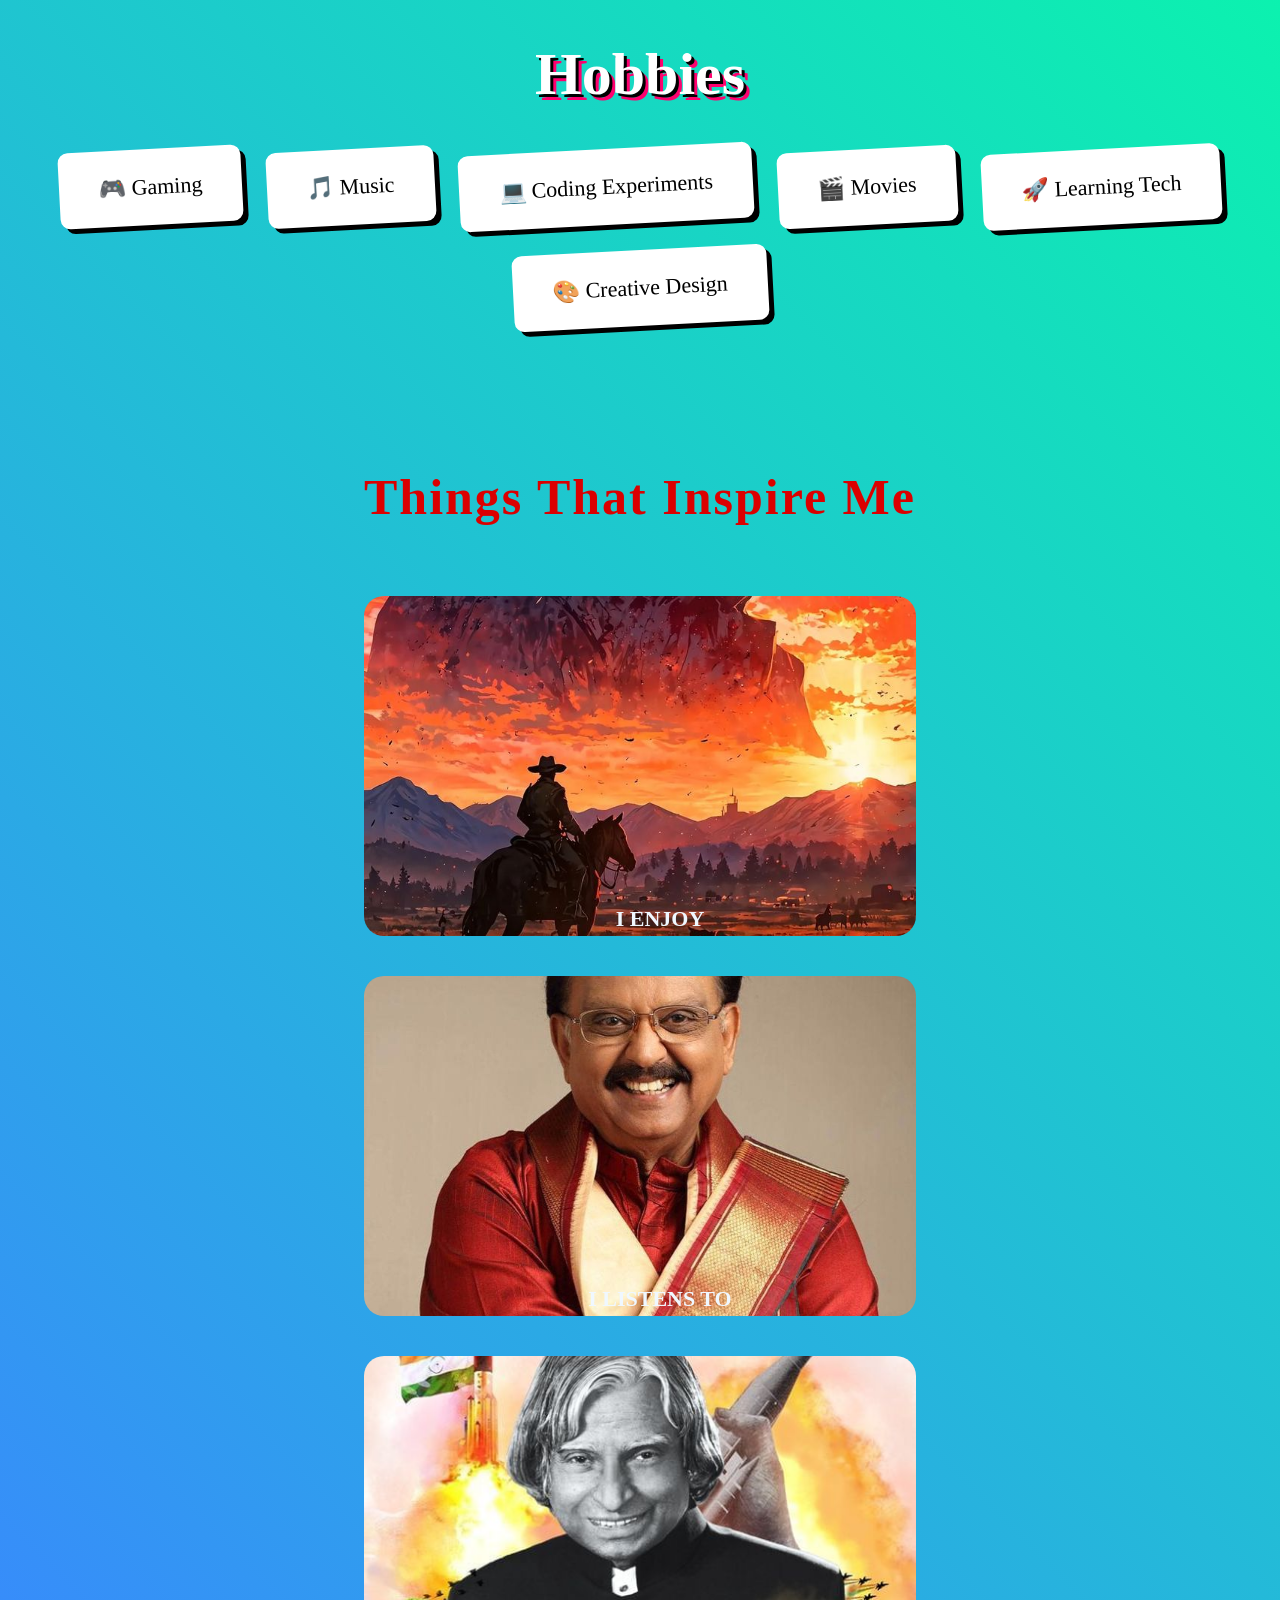
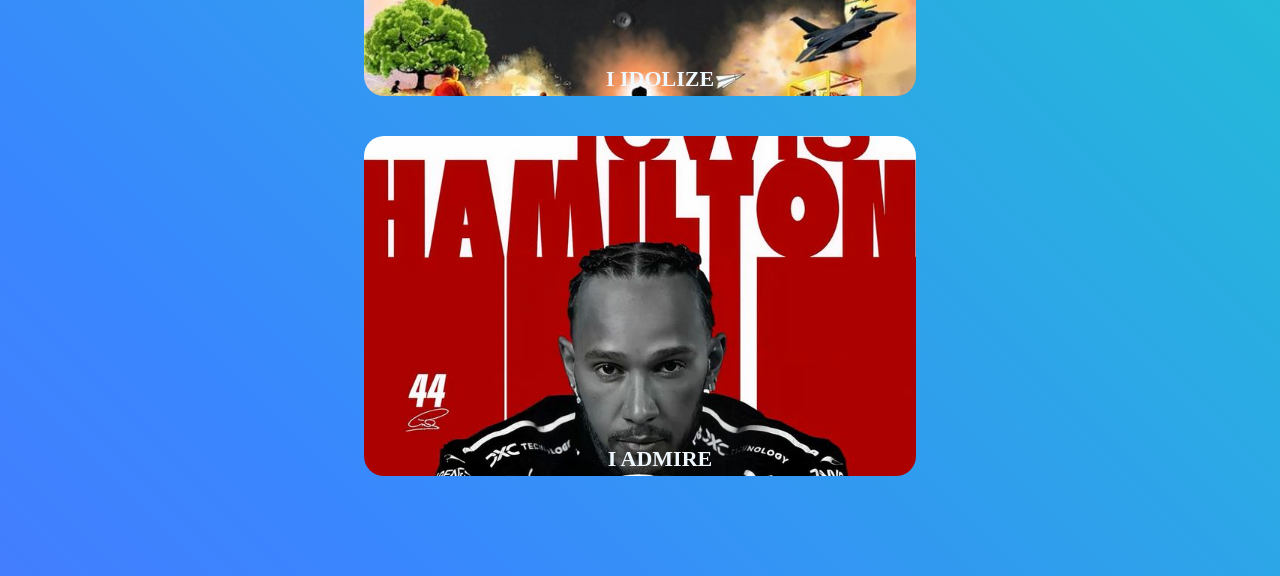
<file: Egg.html>
<!DOCTYPE html>
<html lang="en">
<head>
    <meta charset="UTF-8">
    <meta name="viewport" content="width=device-width, initial-scale=1.0">
    <title>HOBBIES</title>
    <link rel="stylesheet" href="egg.css">
    <script src="script.js"></script>
</head>
<body>

<h1 class="graffiti-title">Hobbies</h1>

<div class="hobby-container">

<div class="hobby-card">🎮 Gaming</div>

<div class="hobby-card">🎵 Music</div>

<div class="hobby-card">💻 Coding Experiments</div>

<div class="hobby-card">🎬 Movies</div>

<div class="hobby-card">🚀 Learning Tech</div>

<div class="hobby-card">🎨 Creative Design</div>

</div>


<!--  -->
<section class="gx-hobby-section">

<h1 class="gx-hobby-title">Things That Inspire Me</h1>

<div class="gx-hobby-grid">

<div class="gx-hobby-card">
<img src="portfolioimaged/rdr2.jpg" alt="">
<div class="gx-hobby-info">
<h3>I ENJOY</h3>
<p>I enjoy strategic and competitive games, as they me work under pressure</p>
</div>
</div>

<div class="gx-hobby-card">
<img src="portfolioimaged/spb.jpg" alt="">
<div class="gx-hobby-info">
<h3>I LISTENS TO</h3>
<p>Music keeps my creativity flowing while coding.</p>
</div>
</div>

<div class="gx-hobby-card">
<img src="portfolioimaged/apj.jpg" alt="">
<div class="gx-hobby-info">
<h3> I IDOLIZE</h3>
<p>Inspired by great innovators and builders.</p>
</div>
</div>

<div class="gx-hobby-card">
<img src="portfolioimaged/44.jpg" alt="">
<div class="gx-hobby-info">
<h3> I ADMIRE</h3>
<p>I love exploring new tech and ideas.</p>
</div>
</div>

</div>

</section>

</body>
</html>
</file>
<file: egg.css>
#secret-trigger{
    position: fixed;
bottom:20px;
right:20px;
width:40px;
height:47px;
border-radius: 85% 85% 66% 66%;
margin: auto;
cursor:pointer;
background-color: #fffbfb; /* hidden */
text-align: center;

}
#secret-trigger{
    text-decoration: none;
    color: #000;
}


body{
margin:auto;
height:auto;

background:linear-gradient(45deg,
#ff006e,
#8338ec,
#3a86ff,
#06ffa5,
#ffbe0b);

background-size:400% 400%;
animation:bgmove 12s infinite alternate;

display:flex;
flex-direction:column;
align-items:center;
justify-content:center;

font-family:Impact, fantasy;
}

/* animated background */

@keyframes bgmove{
0%{background-position:left;}
100%{background-position:right;}
}

.graffiti-title{
font-size:60px;
color:white;
text-shadow:
3px 3px 0 #000,
6px 6px 0 #ff006e;
margin-bottom:40px;
}

/* hobby cards */

.hobby-container{
display:flex;
flex-wrap:wrap;
gap:25px;
justify-content:center;
}

.hobby-card{
padding:25px 40px;

background:white;

font-size:22px;

border-radius:10px;

transform:rotate(-3deg);

box-shadow:
5px 5px 0 black;

transition:0.3s;
}

/* graffiti hover */

.hobby-card:hover{

transform:rotate(0deg) scale(1.15);

background:rgb(207, 44, 44);

color:rgb(245, 238, 238);

}


/*  */
.gx-hobby-section{

min-height:100vh;
padding:100px 10%;
color:rgb(219, 0, 0);
font-weight: lighter;
text-align:center;

}
.gx-hobby-section h3{
    color: aliceblue;
}
.gx-hobby-section p{
    color: aliceblue;
}

/* title */

.gx-hobby-title{

font-size:50px;
margin-bottom:70px;
letter-spacing:2px;

}

/* grid */

.gx-hobby-grid{

display:grid;
grid-template-columns:repeat(auto-fit,minmax(260px,1fr));
gap:40px;

}

/* card */

.gx-hobby-card{

position:relative;

height:340px;

border-radius:20px;

overflow:hidden;

cursor:pointer;

background:transparent;

backdrop-filter:blur(10px);

transition:transform .4s, box-shadow .4s;

}

/* hover lift */

.gx-hobby-card:hover{

transform:translateY(-15px) scale(1.03);

box-shadow:0 20px 40px rgba(0,0,0,0.5);

}

/* image */

.gx-hobby-card img{

width:100%;
height:100%;
object-fit:cover;

transition:0.5s;

}

/* zoom effect */

.gx-hobby-card:hover img{

transform:scale(1.15);

}

/* info overlay */

.gx-hobby-info{

position:absolute;

bottom:0;
left:0;

width:100%;

padding:20px;

background:transparent;

transform:translateY(60px);

transition:.4s;

}

/* reveal text */

.gx-hobby-card:hover .gx-hobby-info{

transform:translateY(0);

}

/* title */

.gx-hobby-info h3{

margin:0;
font-size:22px;

}

/* description */

.gx-hobby-info p{

font-size:14px;
opacity:.8;

}
</file>
